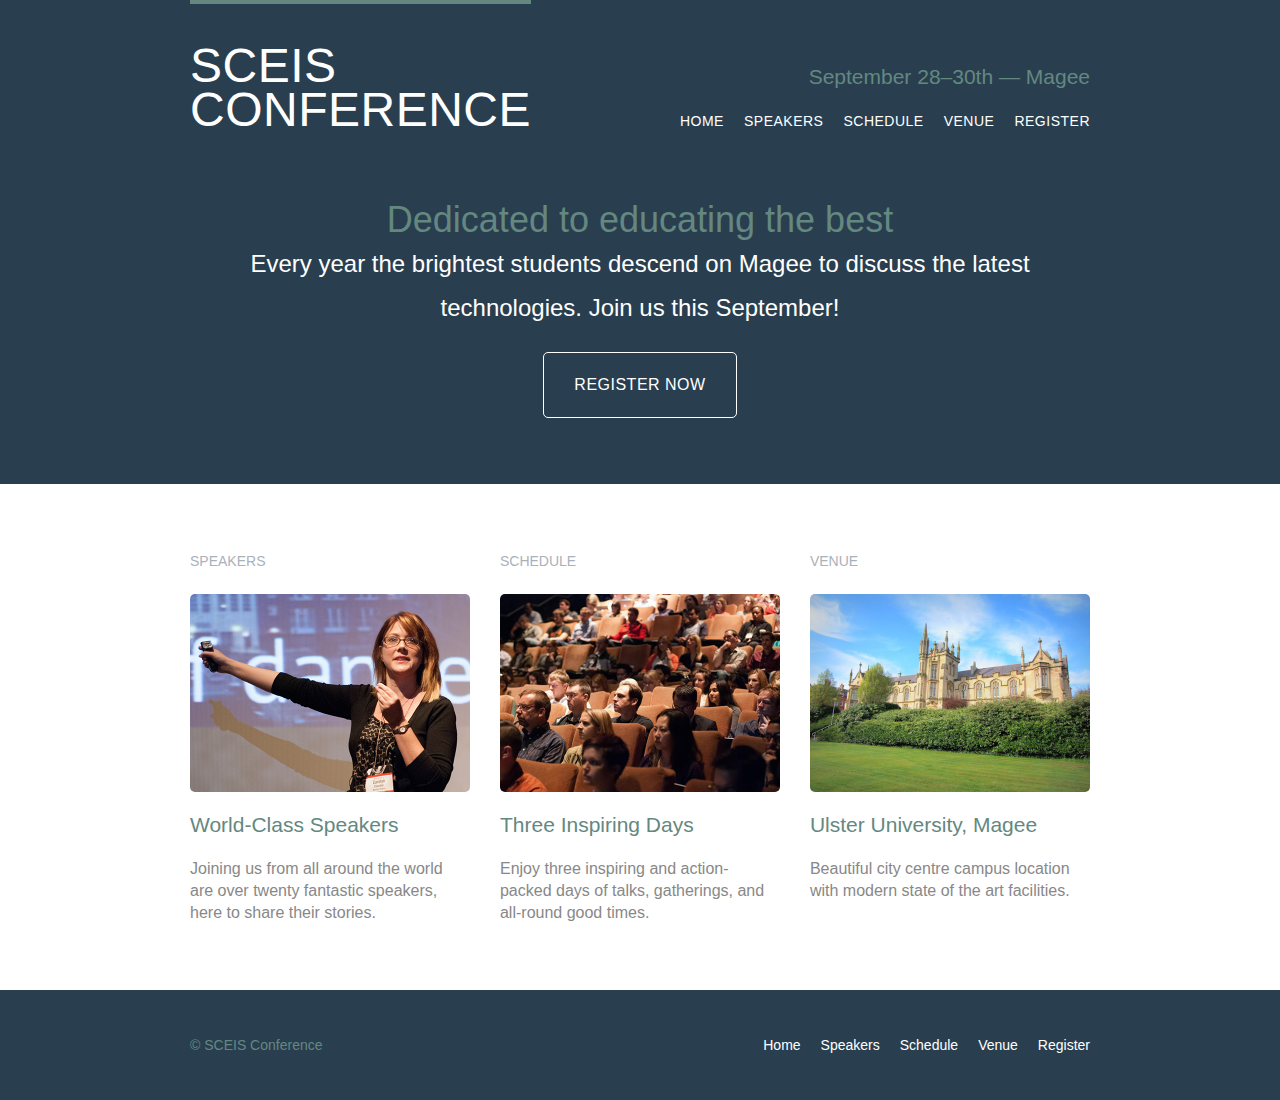
<file: files/index.html>
<!DOCTYPE html>
<html lang="en">
	<head>
		<meta charset="utf-8">
		<title>SCEIS Conference</title>
		<link rel="stylesheet" href="assets/stylesheets/main.css">
		<link rel="stylesheet" href="http://fonts.googleapis.com/css?family=Lato:100,300,400">
 
	</head>

	<body>
		<!-- HEADER -->
		<header class="primary-header container group">
			<h1 class="logo">
				<a href="index.html">SCEIS <br> Conference</a>
			</h1>
			<h3 class="tagline">September 28&ndash;30th &mdash; Magee</h3>
			
			<nav class="nav primary-nav">
				<ul>
					<li><a href="index.html">Home</a></li><!--
					--><li><a href="speakers.html">Speakers</a></li><!--
					--><li><a href="schedule.html">Schedule</a></li><!--
					--><li><a href="venue.html">Venue</a></li><!--
					--><li><a href="register.html">Register</a></li>
				</ul>
			</nav>
			
		</header>
		<!-- HERO -->
		<section class="hero container">
			<h2>Dedicated to educating the best</h2>
			<p> Every year the brightest students descend on Magee to discuss the latest technologies. Join us this September!</p>
			<a class="btn btn-alt" href="register.html">Register Now</a>
		</section>
		
		<!-- TEASERS -->
		
		<section class="row">
			<div class="grid">
				<!-- 
				
				SPEAKERS 
				
				-->
				<section class="teaser col-1-3">
					<h5>Speakers</h5>
					<a href="speakers.html">
						<img src="assets/images/speakers.jpg" alt="Professional Speaker">
						<h3>World-Class Speakers</h3>
					</a>
					<p>Joining us from all around the world are over twenty fantastic speakers, here to share their stories.</p>
				</section><!--
				
				SCHEDULE

				--><section class="teaser col-1-3">
					<h5>Schedule</h5>
					<a href="schedule.html">
						<img src="assets/images/schedule.jpg" alt="Comprehensive Schedule">
						<h3>Three Inspiring Days</h3>
					</a>
					<p>Enjoy three inspiring and action-packed days of talks, gatherings, and all-round good times.</p>
				</section><!--
				
				VENUE
				
				--><section class="teaser col-1-3">
					<h5>Venue</h5>
					<a href="venue.html">
						<img src="assets/images/venue.jpg" alt="Historic Venue">
						<h3>Ulster University, Magee</h3>
					</a>
					<p>Beautiful city centre campus location with modern state of the art facilities.</p>
				</section>
			</div>
		</section>
		
		<!-- FOOTER -->
		
		<footer class="primary-footer container group">
			<small>&copy; SCEIS Conference</small>
			
			<nav class="nav">
				<ul>
					<li><a href="index.html">Home</a></li><!--
					--><li><a href="speakers.html">Speakers</a></li><!--
					--><li><a href="schedule.html">Schedule</a></li><!--
					--><li><a href="venue.html">Venue</a></li><!--
					--><li><a href="register.html">Register</a></li>
				</ul>
			</nav>
		</footer>
	</body>
</html>
</file>
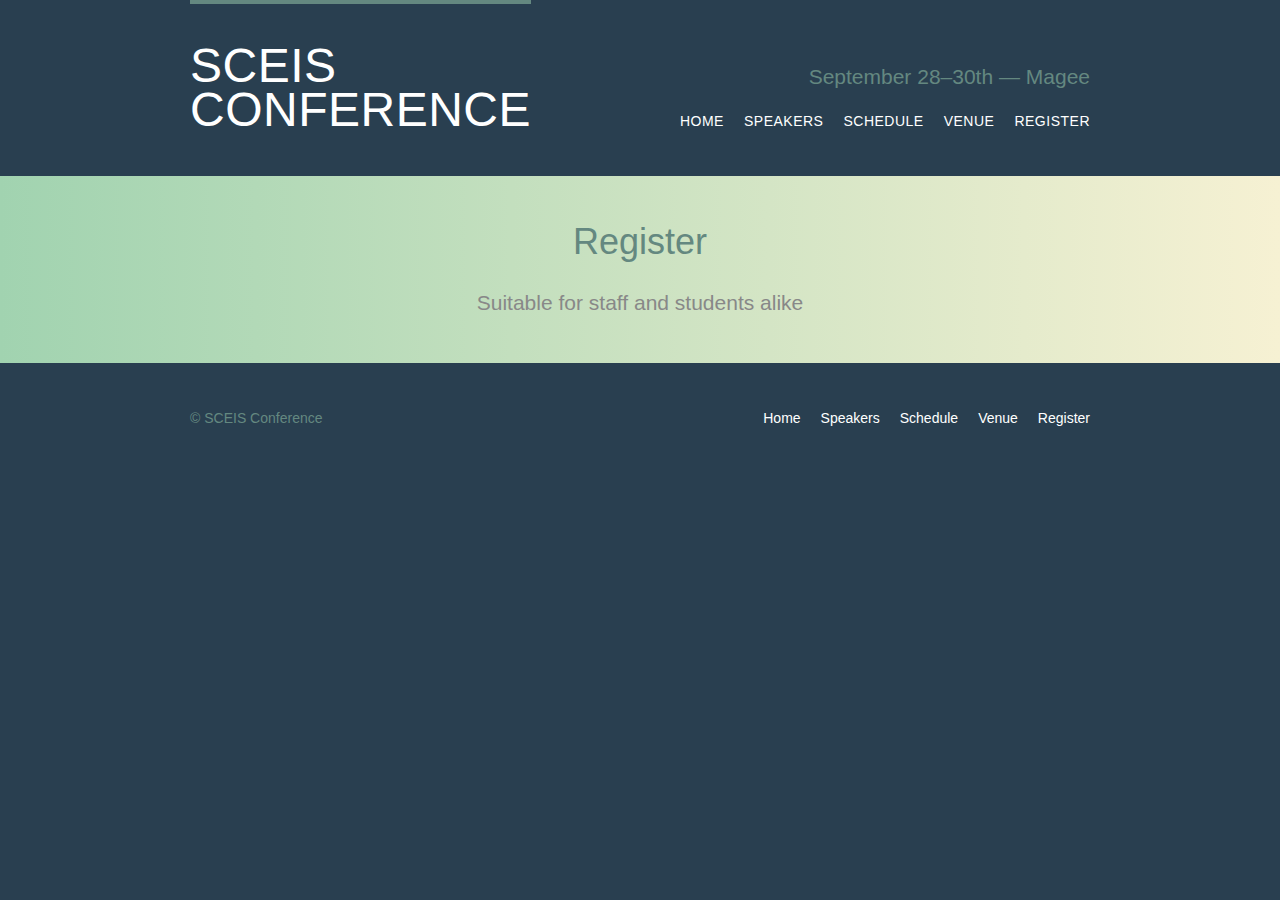
<file: files/register.html>
<!DOCTYPE html>
<html lang="en">
	<head>
  <meta charset="utf-8">
  <title>SCEIS Conference</title>

  <!-- Main stylesheet -->
  <link rel="stylesheet" href="assets/stylesheets/main.css">

  <!-- Google Fonts -->
  <link rel="stylesheet" href="https://fonts.googleapis.com/css?family=Lato:100,300,400">

  <!-- Favicon for modern browsers -->
  <link rel="icon" type="image/png" sizes="32x32" href="assets/images/favicon-32x32.png">
  <link rel="icon" type="image/png" sizes="16x16" href="assets/images/favicon-16x16.png">

  <!-- Apple touch icon for iOS devices -->
  <link rel="apple-touch-icon" sizes="180x180" href="assets/images/apple-touch-icon.png">

  <!-- Theme color for Android/Chrome -->
  <meta name="theme-color" content="#ffffff">
</head>

	<body>
		<!-- HEADER -->
		<header class="primary-header container group">
			<h1 class="logo">
				<a href="index.html">SCEIS <br> Conference</a>
			</h1>
			<h3 class="tagline">September 28&ndash;30th &mdash; Magee</h3>
			
			<nav class="nav primary-nav">
				<ul>
					<li><a href="index.html">Home</a></li><!--
					--><li><a href="speakers.html">Speakers</a></li><!--
					--><li><a href="schedule.html">Schedule</a></li><!--
					--><li><a href="venue.html">Venue</a></li><!--
					--><li><a href="register.html">Register</a></li>
				</ul>
			</nav>
			
		</header>
		
		<!-- MAIN CONTENT-->
		<section class="row-alt">
			<div class="lead container">
				<h1>Register</h1>
				<p>Suitable for staff and students alike</p>
			</div>
		</section>
		
		<!-- FOOTER -->
		<footer class="primary-footer container group">
			<small>&copy; SCEIS Conference</small>
			<nav class="nav">
				<ul>
					<li><a href="index.html">Home</a></li><!--
					--><li><a href="speakers.html">Speakers</a></li><!--
					--><li><a href="schedule.html">Schedule</a></li><!--
					--><li><a href="venue.html">Venue</a></li><!--
					--><li><a href="register.html">Register</a></li>
				</ul>
			</nav>
		</footer>
	</body>
</html>
</file>
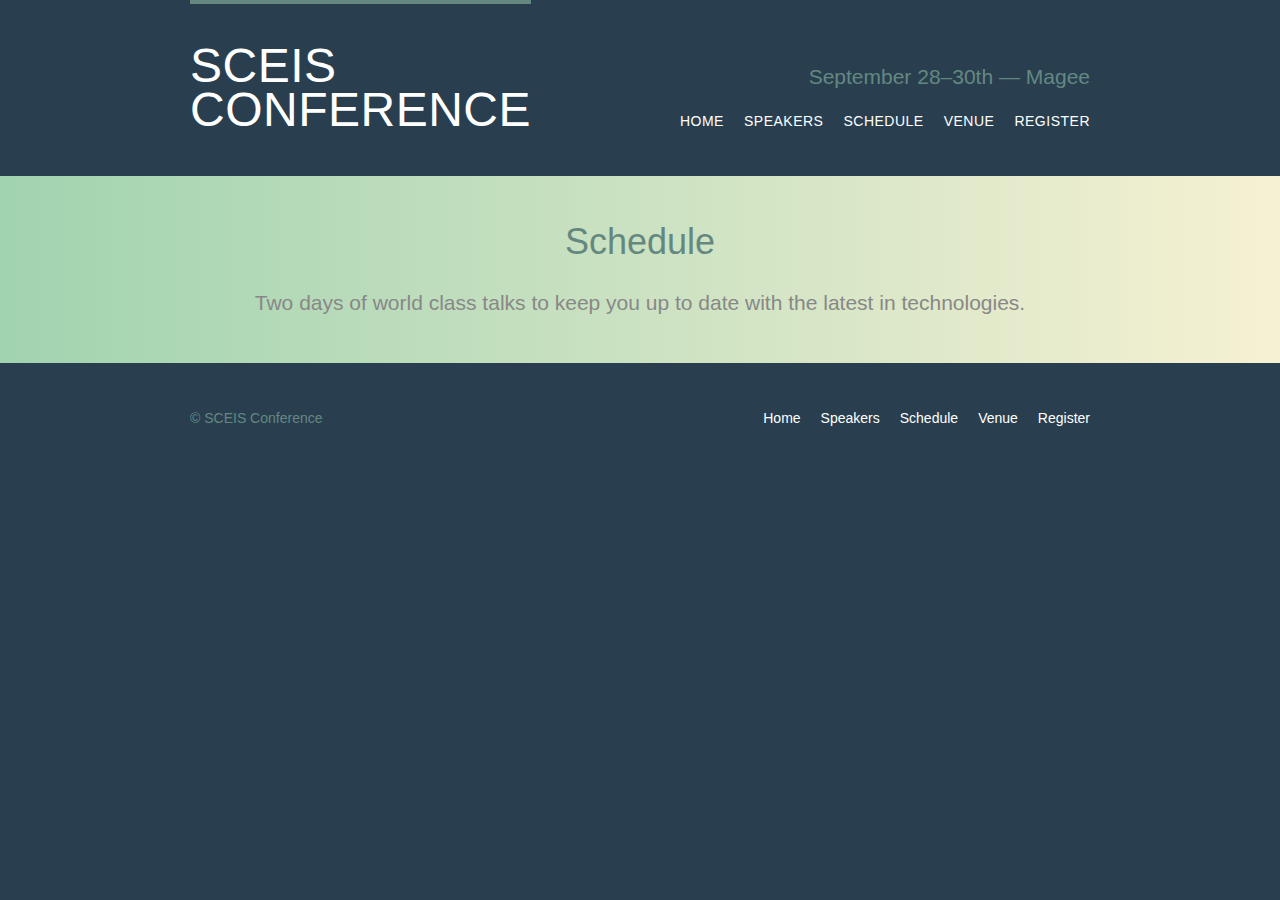
<file: files/schedule.html>
<!DOCTYPE html>
<html lang="en">
	<head>
  <meta charset="utf-8">
  <title>SCEIS Conference</title>

  <!-- Main stylesheet -->
  <link rel="stylesheet" href="assets/stylesheets/main.css">

  <!-- Google Fonts -->
  <link rel="stylesheet" href="https://fonts.googleapis.com/css?family=Lato:100,300,400">

  <!-- Favicon for modern browsers -->
  <link rel="icon" type="image/png" sizes="32x32" href="assets/images/favicon-32x32.png">
  <link rel="icon" type="image/png" sizes="16x16" href="assets/images/favicon-16x16.png">

  <!-- Apple touch icon for iOS devices -->
  <link rel="apple-touch-icon" sizes="180x180" href="assets/images/apple-touch-icon.png">

  <!-- Theme color for Android/Chrome -->
  <meta name="theme-color" content="#ffffff">
</head>

	<body>
		<!-- HEADER -->
		<header class="primary-header container group">
			<h1 class="logo">
				<a href="index.html">SCEIS <br> Conference</a>
			</h1>
			<h3 class="tagline">September 28&ndash;30th &mdash; Magee</h3>
			
			<nav class="nav primary-nav">
				<ul>
					<li><a href="index.html">Home</a></li><!--
					--><li><a href="speakers.html">Speakers</a></li><!--
					--><li><a href="schedule.html">Schedule</a></li><!--
					--><li><a href="venue.html">Venue</a></li><!--
					--><li><a href="register.html">Register</a></li>
				</ul>
			</nav>
			
		</header>
		
		<!-- MAIN CONTENT-->
		<section class="row-alt">
			<div class="lead container">
				<h1>Schedule</h1>
				<p>Two days of world class talks to keep you up to date with the latest in technologies.</p>
			</div>
		</section>
		
		<!-- FOOTER -->
		<footer class="primary-footer container group">
			<small>&copy; SCEIS Conference</small>
			<nav class="nav">
				<ul>
					<li><a href="index.html">Home</a></li><!--
					--><li><a href="speakers.html">Speakers</a></li><!--
					--><li><a href="schedule.html">Schedule</a></li><!--
					--><li><a href="venue.html">Venue</a></li><!--
					--><li><a href="register.html">Register</a></li>
				</ul>
			</nav>
		</footer>
	</body>
</html>
</file>
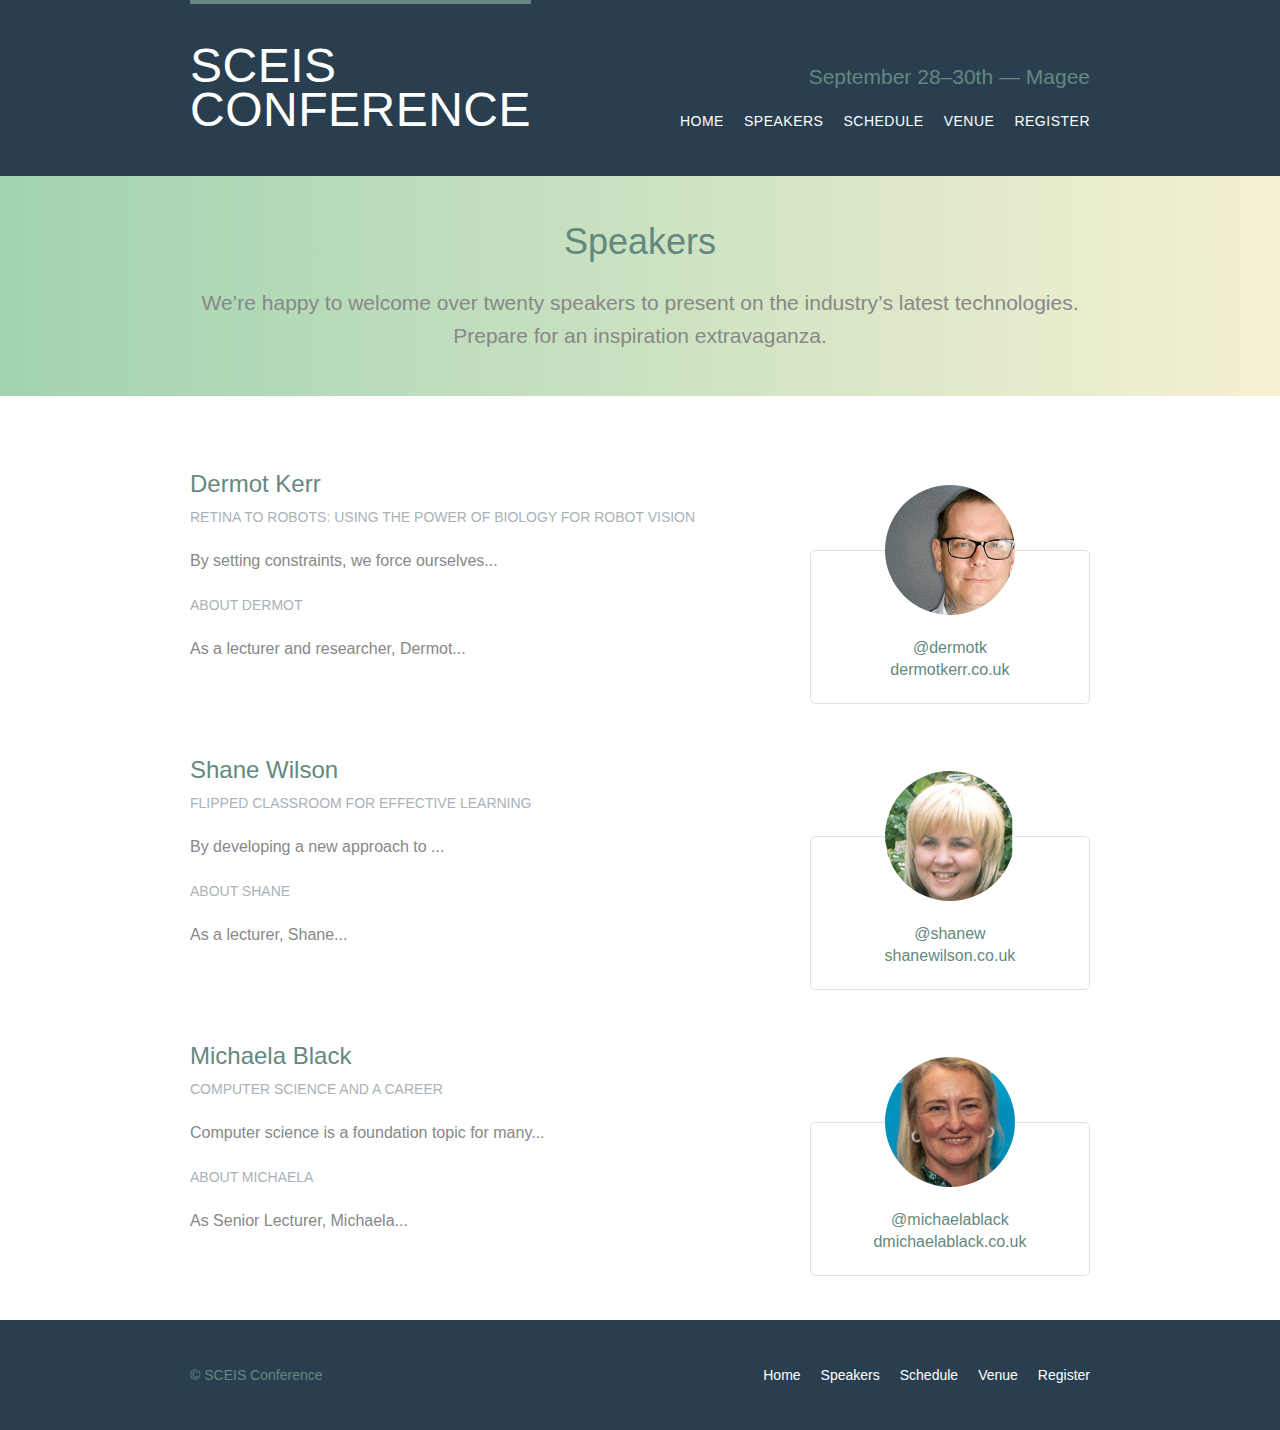
<file: files/speakers.html>
<!DOCTYPE html>
<html lang="en">
	<head>
  <meta charset="utf-8">
  <title>SCEIS Conference</title>

  <!-- Main stylesheet -->
  <link rel="stylesheet" href="assets/stylesheets/main.css">

  <!-- Google Fonts -->
  <link rel="stylesheet" href="https://fonts.googleapis.com/css?family=Lato:100,300,400">

  <!-- Favicon for modern browsers -->
  <link rel="icon" type="image/png" sizes="32x32" href="assets/images/favicon-32x32.png">
  <link rel="icon" type="image/png" sizes="16x16" href="assets/images/favicon-16x16.png">

  <!-- Apple touch icon for iOS devices -->
  <link rel="apple-touch-icon" sizes="180x180" href="assets/images/apple-touch-icon.png">

  <!-- Theme color for Android/Chrome -->
  <meta name="theme-color" content="#ffffff">
</head>

	<body>
		<!-- HEADER -->
		<header class="primary-header container group">
			<h1 class="logo">
				<a href="index.html">SCEIS <br> Conference</a>
			</h1>
			<h3 class="tagline">September 28&ndash;30th &mdash; Magee</h3>
			
			<nav class="nav primary-nav">
				<ul>
					<li><a href="index.html">Home</a></li><!--
					--><li><a href="speakers.html">Speakers</a></li><!--
					--><li><a href="schedule.html">Schedule</a></li><!--
					--><li><a href="venue.html">Venue</a></li><!--
					--><li><a href="register.html">Register</a></li>
				</ul>
			</nav>
			
		</header>
		
		<!-- MAIN CONTENT-->
		<section class="row-alt">
			<div class="lead container">
				<h1>Speakers</h1>
				<p>We&#8217;re happy to welcome over twenty speakers to present on the industry&#8217;s latest technologies. Prepare for an inspiration extravaganza.</p>
			</div>
		</section>
		
		<section class="row">
			<div class="grid">
				
				<section class="speaker" id="dermot-kerr">
					<div class="col-2-3">
						<h2>Dermot Kerr</h2>
						<h5>Retina to Robots: Using the power of biology for robot vision</h5>
						
						<p>By setting constraints, we force ourselves...</p>
						
						<h5>About Dermot</h5>
						
						<p>As a lecturer and researcher, Dermot...</p>
						
					</div><!--

					--><aside class="col-1-3">
						<div class="speaker-info">
							<img src="assets/images/speaker1.jpg" alt="Dermot Kerr">
							
							<ul>
								<li><a href="https://twitter.com/dermotk">@dermotk</a></li>
								<li><a href="http://dermotkerr.co.uk/">dermotkerr.co.uk</a></li>
							</ul>
						</div>
					</aside>
				</section>
				
				<section class="speaker" id="shane-wilson">
					<div class="col-2-3">
						<h2>Shane Wilson</h2>
						<h5>Flipped Classroom for effective learning</h5>
			
						<p>By developing a new approach to ...</p>
			
						<h5>About Shane</h5>
			
						<p>As a lecturer, Shane...</p>
			
					</div><!--
						
					--><aside class="col-1-3">
						<div class="speaker-info">
							<img src="assets/images/speaker3.jpg" alt="Shane Wilson">
							<ul>
								<li><a href="https://twitter.com/shanew">@shanew</a></li>
								<li><a href="http://shanewilson.co.uk/">shanewilson.co.uk</a></li>
							</ul>
						</div>
					</aside>
				</section>
			
				<section id="michaela-black">
						<div class="col-2-3">
			
						<h2>Michaela Black</h2>
						<h5>Computer Science and a career</h5>
			
						<p>Computer science is a foundation topic for many...</p>
			
						<h5>About Michaela</h5>
			
						<p>As Senior Lecturer, Michaela...</p>
			
					</div><!--
						
					--><aside class="col-1-3">
						<div class="speaker-info">
							<img src="assets/images/speaker2.jpg" alt="Michaela Black">
							<ul>
								<li><a href="https://twitter.com/michaelab">@michaelablack</a></li>
								<li><a href="http://michaelablack.co.uk/">dmichaelablack.co.uk</a></li>
							</ul>
						</div>
					</aside>
			
				</section>
			</div>
		</section>

		
		<!-- FOOTER -->
		<footer class="primary-footer container group">
			<small>&copy; SCEIS Conference</small>
			<nav class="nav">
				<ul>
					<li><a href="index.html">Home</a></li><!--
					--><li><a href="speakers.html">Speakers</a></li><!--
					--><li><a href="schedule.html">Schedule</a></li><!--
					--><li><a href="venue.html">Venue</a></li><!--
					--><li><a href="register.html">Register</a></li>
				</ul>
			</nav>
		</footer>
	</body>
</html>
</file>
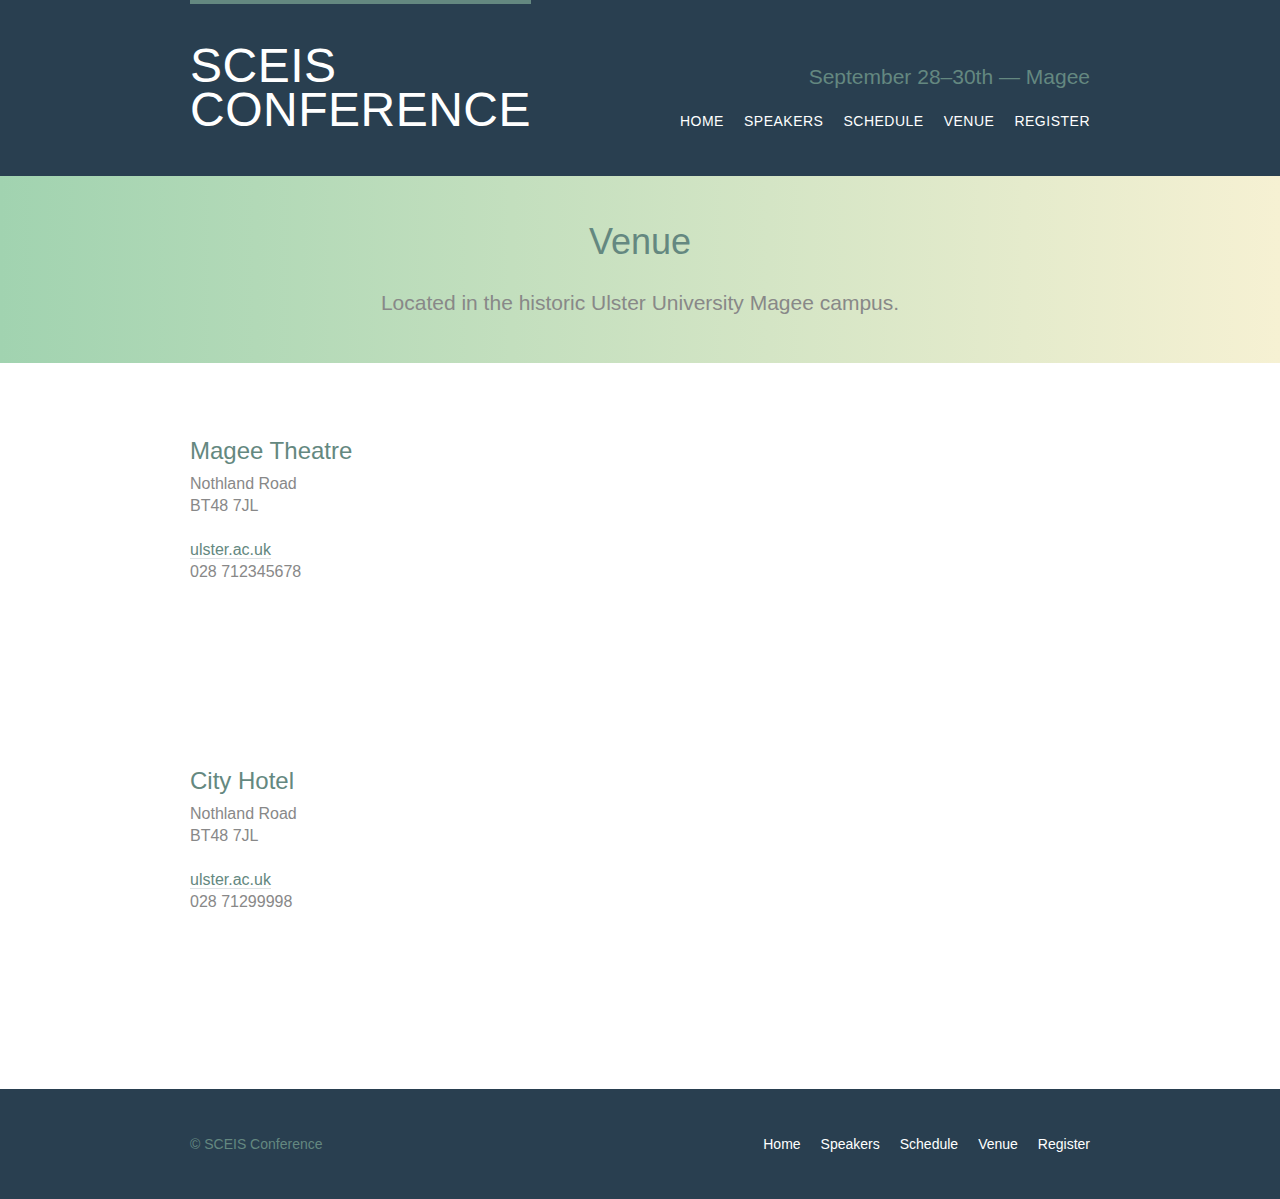
<file: files/venue.html>
<!DOCTYPE html>
<html lang="en">
	<head>
		<meta charset="utf-8">
		<title>SCEIS Conference</title>
		<link rel="stylesheet" href="assets/stylesheets/main.css">
		<link rel="stylesheet" href="http://fonts.googleapis.com/css?family=Lato:100,300,400">

	</head>

	<body>
		<!-- HEADER -->
		<header class="primary-header container group">
			<h1 class="logo">
				<a href="index.html">SCEIS <br> Conference</a>
			</h1>
			<h3 class="tagline">September 28&ndash;30th &mdash; Magee</h3>
			
			<nav class="nav primary-nav">
				<ul>
					<li><a href="index.html">Home</a></li><!--
					--><li><a href="speakers.html">Speakers</a></li><!--
					--><li><a href="schedule.html">Schedule</a></li><!--
					--><li><a href="venue.html">Venue</a></li><!--
					--><li><a href="register.html">Register</a></li>
				</ul>
			</nav>
			
		</header>
		
		<!-- MAIN CONTENT-->
		<section class="row-alt">
			<div class="lead container">
				<h1>Venue</h1>
				<p>Located in the historic Ulster University Magee campus.</p>
			</div>
		</section>
		
		<section class="row">
			<div class="grid">
				
				<section class="venue-theatre">
					<div class="col-1-3">
						<h2>Magee Theatre</h2>
						<p>Nothland Road <br> BT48 7JL</p>
						<p><a href="http://www.ulster.ac.uk/">ulster.ac.uk</a> <br> 028 712345678</p>
					</div><!--
					--><iframe class="venue-map col-2-3" src="https://www.google.com/maps/embed?pb=!1m18!1m12!1m3!1d2288.1098604015365!2d-7.325799383897053!3d55.006239256787374!2m3!1f0!2f0!3f0!3m2!1i1024!2i768!4f13.1!3m3!1m2!1s0x485fe22a6037f471%3A0x5308c53140e88647!2sUlster+University+Magee+Campus!5e0!3m2!1sen!2suk!4v1541765441759"></iframe>
				</section>
  
				<section class="venue-hotel">
					<div class="col-1-3">
						<h2>City Hotel</h2>
						<p>Nothland Road <br> BT48 7JL</p>
						<p><a href="http://www.ulster.ac.uk/">ulster.ac.uk</a> <br> 028 71299998</p>
					</div><!--
					--><iframe class="venue-map col-2-3" src="https://www.google.com/maps/embed?pb=!1m18!1m12!1m3!1d2288.1098604015365!2d-7.325799383897053!3d55.006239256787374!2m3!1f0!2f0!3f0!3m2!1i1024!2i768!4f13.1!3m3!1m2!1s0x485fe22a6037f471%3A0x5308c53140e88647!2sUlster+University+Magee+Campus!5e0!3m2!1sen!2suk!4v1541765441759"></iframe>
				</section>
				
			</div>
		</section>
		
		<!-- FOOTER -->
		<footer class="primary-footer container group">
			<small>&copy; SCEIS Conference</small>
			<nav class="nav">
				<ul>
					<li><a href="index.html">Home</a></li><!--
					--><li><a href="speakers.html">Speakers</a></li><!--
					--><li><a href="schedule.html">Schedule</a></li><!--
					--><li><a href="venue.html">Venue</a></li><!--
					--><li><a href="register.html">Register</a></li>
				</ul>
			</nav>
		</footer>
	</body>
</html>
</file>
<file: files/assets/stylesheets/main.css>
/* http://meyerweb.com/eric/tools/css/reset/ 
   v2.0 | 20110126
   License: none (public domain)
*/

html, body, div, span, applet, object, iframe,
h1, h2, h3, h4, h5, h6, p, blockquote, pre,
a, abbr, acronym, address, big, cite, code,
del, dfn, em, img, ins, kbd, q, s, samp,
small, strike, strong, sub, sup, tt, var,
b, u, i, center,
dl, dt, dd, ol, ul, li,
fieldset, form, label, legend,
table, caption, tbody, tfoot, thead, tr, th, td,
article, aside, canvas, details, embed, 
figure, figcaption, footer, header, hgroup, 
menu, nav, output, ruby, section, summary,
time, mark, audio, video {
	margin: 0;
	padding: 0;
	border: 0;
	font-size: 100%;
	font: inherit;
	vertical-align: baseline;
}
/* HTML5 display-role reset for older browsers */
article, aside, details, figcaption, figure, 
footer, header, hgroup, menu, nav, section {
	display: block;
}
body {
	line-height: 1;
}
ol, ul {
	list-style: none;
}
blockquote, q {
	quotes: none;
}
blockquote:before, blockquote:after,
q:before, q:after {
	content: '';
	content: none;
}
table {
	border-collapse: collapse;
	border-spacing: 0;
}

/*
   =============
   CUSTOM STYLES
   =============
*/
body{
	background: #293f50;
	color:#888;
	font: 300 16px/22px "Lata", "Open Sans","Helvetica Neue", Helvetica, Arial, sans-serif;
}


/*
	====
	GRID
	====
*/
*,
*:before,
*:after {
	-webkit-box-sizing: border-box;
	   -moz-box-sizing: border-box;
	        box-sizing: border-box;
}

.container,
.grid {
	margin: 0 auto;
	width: 960px;
}
.container {
	padding-left: 30px;
	padding-right: 30px;
}
.col-1-3{
	width: 33.33%;
}
.col-2-3{
	width: 66.66%;
}
.col-1-3,
.col-2-3{
	display: inline-block;
	vertical-align: top;
}
.grid,
.col-1-3,
.col-2-3 {
  padding-left: 15px;
  padding-right: 15px;
}

/*
  ========================================
  Clearfix
  ========================================
*/
.group:before,
.group:after {
  content: "";
  display: table;
}
.group:after {
  clear: both;
}
.group {
  clear: both;
  *zoom: 1;
}

/*
	====
	ROWS
	====
*/
.row,
.row-alt {
	min-width: 960px;
}
.row {
	background: #fff;
	padding: 66px 0 44px 0;
}
.row-alt {
	background: #cbe2c1;
	background: -webkit-linear-gradient(to right, #a1d3b0, #f6f1d3);
	background: -moz-linear-gradient(to right, #a1d3b0, #f6f1d3);
	background: linear-gradient(to right, #a1d3b0, #f6f1d3);
	padding: 44px 0 22px 0;
}
/*
	==========
	TYPOGRAPHY
	==========
*/
h1, h3, h4, h5, p {
	margin-bottom: 22px;
}
h1, h2, h3, h4 {
	color: #648880;
}
h1 {
  font-size: 36px;
  line-height: 44px;
}
h2 {
  font-size: 24px;
  line-height: 44px;
}
h3 {
  font-size: 21px;
}
h4 {
  font-size: 18px;
}
h5 {
  color: #a9b2b9;
  font-size: 14px;
  font-weight: 400;
  text-transform: uppercase;
}
strong {
  font-weight: 400;
}
cite, em {
  font-style: italic;
}
/*
   =====
   LEADS
   =====
*/
.lead {
	text-align: center;
}
.lead p {
	font-size: 21px;
	line-height: 33px;
}
 
/*
  =====
  LINKS
  =====
*/
.primary-header a,
.primary-footer a {
	color: #fff;
}
.primary-header a:hover,
.primary-footer a:hover {
	color: #648880;
}
a:hover {
  color: #a9b2b9;
}
a {
  color: #648880;
  text-decoration: none;
}
p a {
	border-bottom: 1px solid #dfe2e5;
}
/*
	=======
	BUTTONS
	=======
*/
.btn {
	border-radius: 5px;
	color: #fff;
	cursor: pointer;
	display: inline-block;
	font-weight: 400;
	letter-spacing: .5px;
	margin: 0;
	text-transform: uppercase;
}
.btn-alt {
	border: 1px solid #fff;
	padding: 10px 30px;
}
.btn-alt:hover {
	background: #fff;
	color: #648880;
}
.btn-default {
  border: 0;
  background: #648880;
  padding: 11px 30px;
  font-size: 14px;
}
.btn-default:hover {
  background: #77a198;
}


/*
  ========================================
  PRIMARY HEADER
  ========================================
*/

.logo {
  border-top: 4px solid #648880;
  float: left;
  font-size: 48px;
  line-height: 44px;
  padding: 40px 0 22px 0;
  font-weight: 100;
  letter-spacing: .5px;
  text-transform: uppercase;
}

.tagline {
  margin: 66px 0 22px 0;
  text-align: right;
}

.primary-nav {
  font-size: 14px;
  font-weight: 400;
  letter-spacing: .5px;
  text-transform: uppercase;
}

/*
  ========================================
  PRIMARY FOOTER
  ========================================
*/

.primary-footer {
  color: #648880;
  font-size: 14px;
  padding-bottom: 44px;
  padding-top: 44px;
}
.primary-footer small {
  float: left;
  font-weight: 400;
}

/*
   ===
   NAV
   ===
*/
.nav{
	text-align: right;
}
.nav li {
  display: inline-block;
  margin: 0 10px;
  vertical-align: top;
}
.nav li:last-child {
  margin-right: 0;
}


/*
	====
	HERO
	====
*/
.hero {
  color: #fff;
  line-height: 44px;
  padding: 22px 80px 66px 80px;
  text-align: center;
}
.hero h2 {
  font-size: 36px;
}
.hero p {
  font-size: 24px;
  font-weight: 100;
}
.teaser a:hover h3 {
  color: #a9b2b9;
}

.teaser img {
  border-radius: 5px;
  display: block;
  margin-bottom: 22px;
  max-width: 100%
}
/*
  ========
  SPEAKERS
  ========
*/

.speaker {
  margin-bottom: 44px;
}
.speaker-info {
  border: 1px solid #dfe2e5;
  border-radius: 5px;
  margin-top: 88px;
  padding-bottom: 22px;
  text-align: center;
}

.speaker-info img {
  border-radius: 50%;
  height: 130px;
  margin: -66px 0 22px 0;
  vertical-align: top;
}
/*
  =====
  VENUE
  =====
*/

.venue-theatre {
  margin-bottom: 66px;
}
.venue-hotel {
  margin-bottom: 22px;
}
.venue-map {
  height: 264px;
}
/*
  ========
  REGISTER
  ========
*/

.why-attend {
  list-style: square;
  margin: 0 0 22px 30px;
}
form {
  margin-bottom: 22px;
}
input,
select,
textarea {
  font: 300 16px/22px "Lato", "Open Sans", "Helvetica Neue", Helvetica, Arial, sans-serif;
}
.register-group label {
  color: #648880;
  cursor: pointer;
  font-weight: 400;
}
.register-group input,
.register-group select,
.register-group textarea {
  border: 1px solid #c6c9cc;
  border-radius: 5px;
  color: #888;
  display: block;
  margin: 5px 0 27px 0;
  padding: 5px 8px;
}
.register-group input,
.register-group textarea {
  width: 100%;
}
.register-group select {
  height: 34px;
  width: 60px;
}
.register-group textarea {
  height: 78px;
}
</file>
